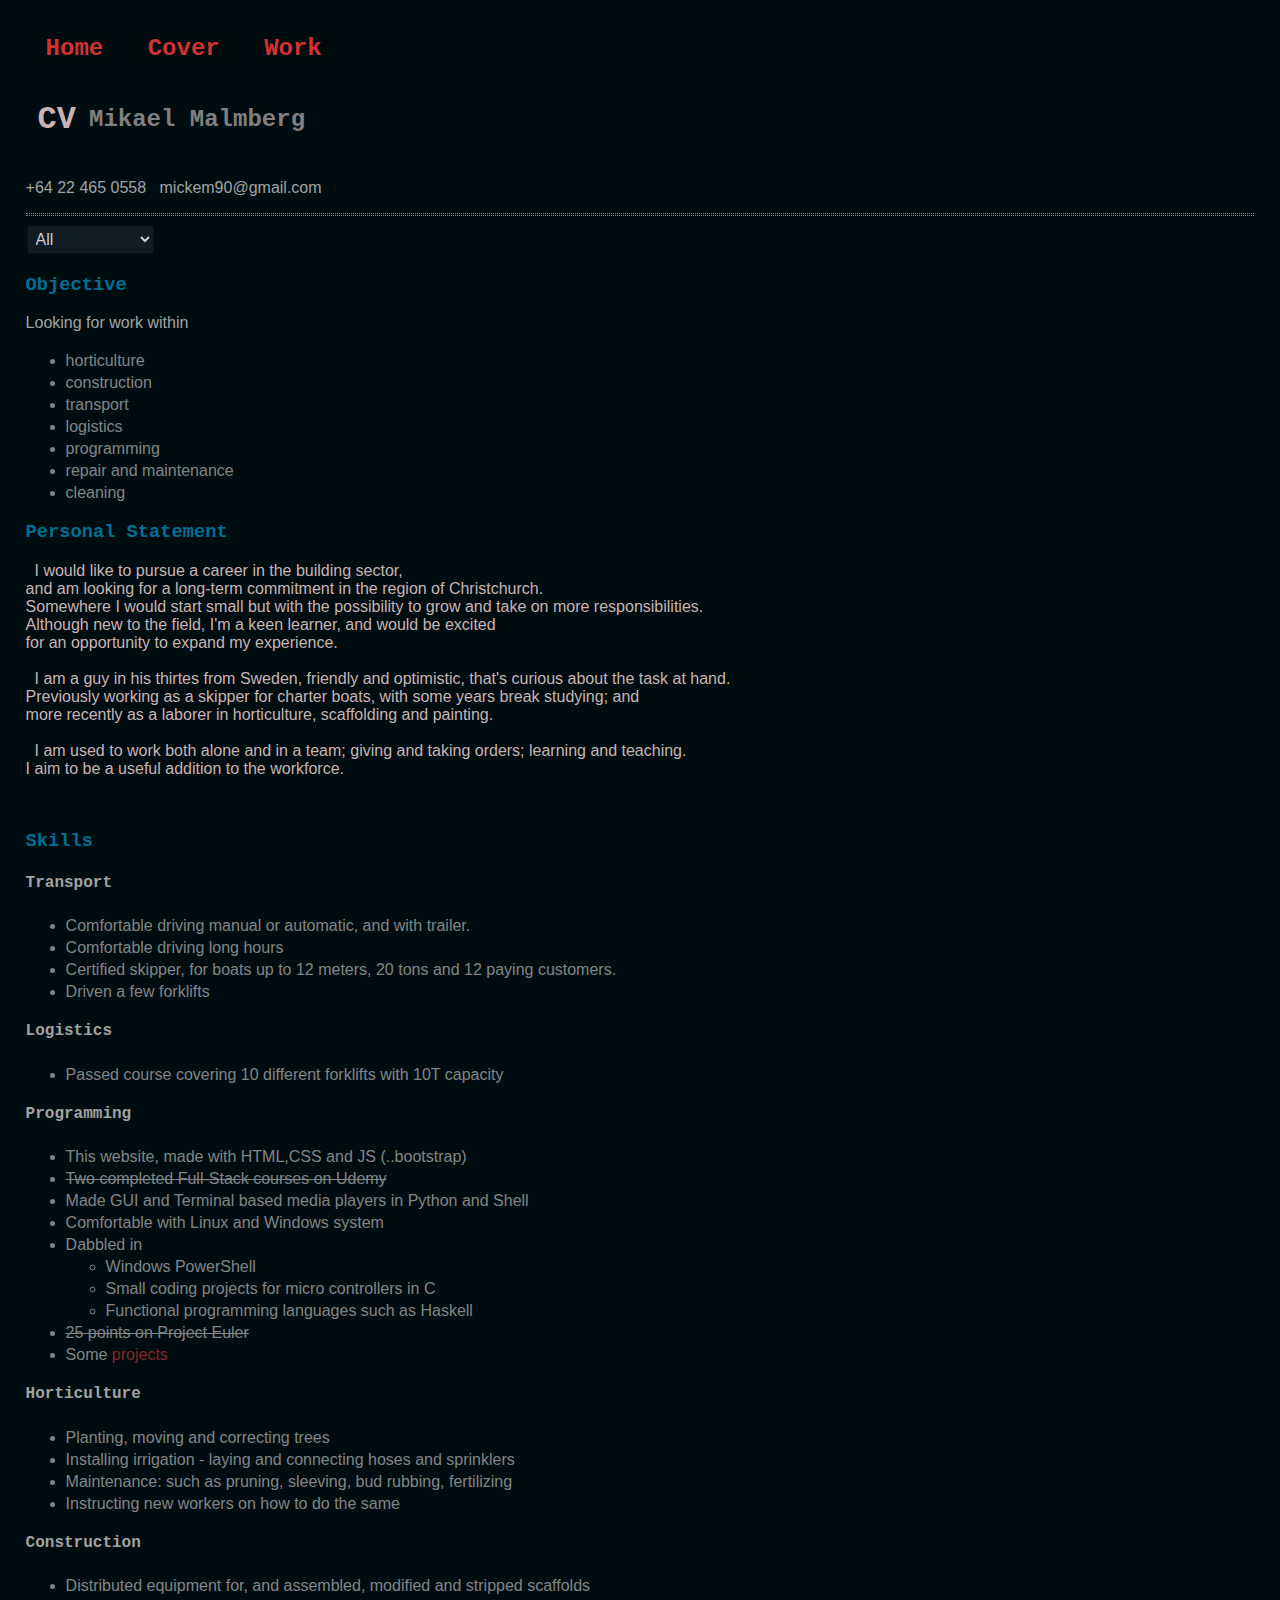
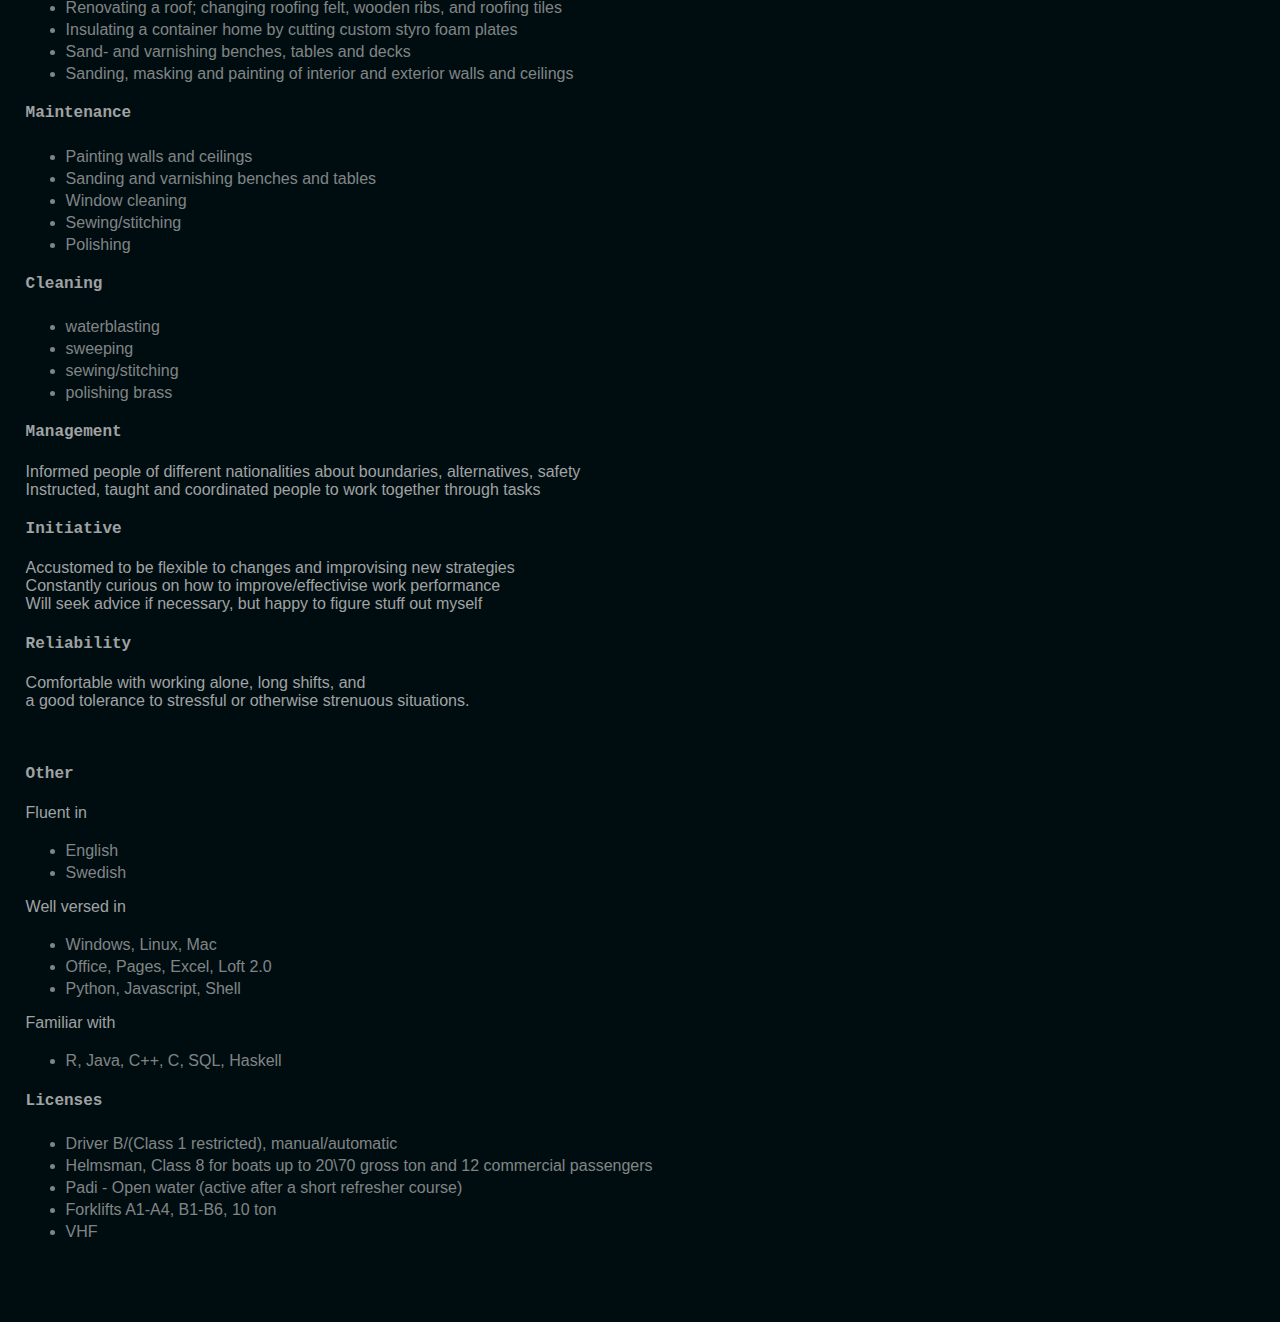
<file: cover.html>
<!DOCTYPE html>
<html>
  <head>
    <meta charset="utf-8">

    <title>Cover Letter</title>

    <link rel="stylesheet" href="style.css">
    <link rel="icon" href="resources/pics/favicon.ico">
    
    <script type='text/javascript' src='script.js'></script>
    <script type='text/javascript' src=menu.js></script>
    <script type='text/javascript' src=contact.js></script>
    
    <link rel="preconnect" href="https://fonts.gstatic.com">
    <link href="https://fonts.googleapis.com/css2?family=Nanum+Pen+Script&family=New+Tegomin&display=swap" rel="stylesheet">
    <link href="https://fonts.googleapis.com/css2?family=Princess+Sofia&display=swap" rel="stylesheet">
  </head>
  
  <body>
    
    <div id=main-link-container class=pdf-hide>
    </div> <script> CreateMenu() </script>
    
    <!--
    <table id="main-link-table" class=pdf-hide> 
      <tr>
        <td>
          <h2><a href="index.html"><span class="">H</span>ome</a></h2>
        </td>
        <td>
          <h2><a href="cover.html"><span class="cap">C</span>over</a></h2>
        </td>
        <td>
          <h2><a href="work.html"><span class="">W</span>ork</a></h2>
        </td>
        <td
          id="projects"
          class="sandbox"
          >
          <h2><a href="projects.html">Projects</a></h2>
        </td>
        
        <!-- <td style="padding-left:200px">
          <input
            class="opaque"
            type=button
            value="Dev"
            style="border: none; color: white; background:rgba(0,0,0,.5);"
            bord
            onclick="toggle_visibility('projects')"
          ></input>
        </td> -->
        
        <!-- <td>
          <a href="contact.html">
            <img title="Contact" src="resources/pics/envelope.jpg" width=30px>
          </a>
        </td> --

      </tr>
    </table>
    <!-- <hr size="3" noshade> --
    <div id="main-link-table-space" class=pdf-hide></div>
    -->
    
    
    <table>
      <tr>
        <td>
          <h1>
              <span>CV </span>
          </h1>
        </td>
        <td>
            <h2 class=sub> Mikael Malmberg</h2>
        </td>
      </tr>
    </table>

    <div id=contact-info-container></div>
    <script> CreateContactInfo() </script>
    
    <!-- <h2 class=sub> Presentation</h2> -->
    <!--<h3> Contact</h3>-->
    <!--<p>022 465 0558 &nbsp; mickem90@gmail.com<br><em>25 Finch Street, Albert Town 9305, Otago</em>
          <!--
          <span onmouseover="document.getElementById('myimg').style.display='block';"
                onmouseout="document.getElementById('myimg').style.display='none';">Otago
          </span>
          <img id="myimg" style="display:none" src="https://www.otago.ac.nz/cs/groups/public/@otagobulletineditor/documents/contributorimg/otago042431.jpg" />
          --
      <!-- </h4> --
    </p>
    -->
    
    <!--
    022 465 0558 &nbsp; mickem90@gmail.com <br>
    <em>
      84B Roche Street, Wanaka 9305,
      <span onmouseover="document.getElementById('myimg').style.display='block';"
            onmouseout="document.getElementById('myimg').style.display='none';">Otago
      </span>
      <img id="myimg" style="display:none" src="https://www.otago.ac.nz/cs/groups/public/@otagobulletineditor/documents/contributorimg/otago042431.jpg" />        
    </em>
    -->
    
    
    <hr size="3">
    
    <!--
    <img
      src="https://www.otago.ac.nz/cs/groups/public/@otagobulletineditor/documents/contributorimg/otago042431.jpg"
      alt="otago sample picture"
      title="Dunedin University"
      width='200'
      border='1px'
    >
    
    <img src="resources/pics/otago.jpg" width="100" height="80">
    
    
    Mikael Malmberg
    -->
    <div id=professionSelector class="">
      <!--<lable for="professionsMode"> Area </lable>-->
      <select id="professionMode" oninput="select_profession()">
        <option value=".all" selected>All</option>
        <option value=".horticulture">Horticulture</option>
        <option value=".construction">Construction</option>
        <option value=".transport">Transport</option>
        <option value=".logistics">Logistics</option>
        <option value=".programming">Programming</option>
        <option value=".maintenance">Maintenance</option>
        <option value=".cleaning">Cleaning</option>
      </select>
    </div>
    
    
    <div id="objective_div" class="pdf-hide">
      <h3> Objective</h3>
      <div class=pop>
        <!-- [Add details about the type of work, role and industry you would like] # short and concise -->
        Looking for work within <span id="out_profession"></span>
        <div id="areas_list">
          <ul class=pop>
            <li>horticulture</li>
            <li>construction</li>
            <li>transport</li>
            <li>logistics</li>
            <li>programming</li>
            <li>repair and maintenance</li>
            <li>cleaning</li>
          </ul>
        </div>
      </div>
    </div>
    
    <h3> Personal Statement</h3>

    <!-- [Add a personal statement. It should include your career goals and show an employer why they should hire you] -->
    <p class=pop>
    
      <div class=construction>
        &nbsp; I would like to pursue a career in the building sector,<br>
        and am looking for a long-term commitment in the region of Christchurch.<br>
	Somewhere I would start small but with the possibility to grow and take on more responsibilities.<br>
        Although new to the field, I'm a keen learner, and would be excited<br>
        for an opportunity to expand my experience.<br>
        <br>
      </div>
      
      &nbsp; I am a guy in his thirtes from Sweden, friendly and optimistic, that's curious about the task at hand.<br>
      Previously working as a skipper for charter boats, with some years break studying; and<br>
      more recently as a laborer in horticulture, scaffolding and painting.<br>
      <br>
      &nbsp; I am used to work both alone and in a team; giving and taking orders; learning and teaching.<br>
      I aim to be a useful addition to the workforce.
    </p>
    
    <br>
    
    <!-- <div class=pop> -->
        
    <h3> Skills</h3>

    <!-- [List technical skills relevant to the job you’re applying for. For example, invoicing, web development or food preparation] -->
    <div class="transport pop">
      <h4>Transport</h4>
      <ul class=pop>
        <li>Comfortable driving manual or automatic, and with trailer.</li>
        <li>Comfortable driving long hours</li>
        <li>Certified skipper, for boats up to 12 meters, 20 tons and 12 paying customers.</li>
        <li>Driven a few forklifts</li>
      </ul>
    </div>
    <div class="logistics pop">
      <h4>Logistics</h4>
      <ul class=pop>
        <li>Passed course covering 10 different forklifts with 10T capacity</li>
      </ul>
    </div>
    <div class="programming pop">
      <h4>Programming</h4>
      <ul class=pop>
        <li>This website, made with HTML,CSS and JS (..bootstrap)</li>
	<li><del>Two completed Full-Stack courses on Udemy</del></li>
        <li>Made GUI and Terminal based media players in Python and Shell</li>
        <li>Comfortable with Linux and Windows system</li>
        <li>Dabbled in
            <ul>
                <li>Windows PowerShell</li>
                <li>Small coding projects for micro controllers in C</li>
                <li>Functional programming languages such as Haskell</li>
            </ul>
        </li>
	<li><del>25 points on Project Euler</del></li>
        <li>Some <a href="projects.html">projects</a></li>
      </ul>
    </div>
    <div class="horticulture pop">
      <h4>Horticulture</h4>
      <ul class=pop>
        <li>Planting, moving and correcting trees</li>
        <li>Installing irrigation - laying and connecting hoses and sprinklers</li>
        <li>Maintenance: such as pruning, sleeving, bud rubbing, fertilizing</li>
        <li>Instructing new workers on how to do the same</li>
      </ul>
    </div>    
    <div class="construction pop">
      <h4>Construction</h4>
      <ul class=pop>
        <li>Distributed equipment for, and assembled, modified and stripped scaffolds</li>
        <li>Renovating a roof; changing roofing felt, wooden ribs, and roofing tiles</li>
        <li>Insulating a container home by cutting custom styro foam plates</li>
        <li>Sand- and varnishing benches, tables and decks</li>
        <li>Sanding, masking and painting of interior and exterior walls and ceilings</li>
      </ul>
    </div>
    <div class="maintenance cleaning pop">
      <h4>Maintenance</h4>
      <ul class=pop>
        <li>Painting walls and ceilings</li>
        <li>Sanding and varnishing benches and tables</li>
        <li>Window cleaning</li>
        <li>Sewing/stitching</li>
        <li>Polishing</li>
      </ul>
    </div>
    <div class="cleaning pop">
      <h4>Cleaning</h4>
      <ul class=pop>
        <li>waterblasting</li>
	<li>sweeping</li>
        <li>sewing/stitching</li>
        <li>polishing brass</li>
      </ul>
    </div>
    
    <!-- </div> -->
    
    <!-- [List your personal skills – also called employability or transferable skills. The top skills employers value are: positive attitude, communication, teamwork, self-management, willingness to learn, thinking skills and . You can use these skills in your CV, or add others.] -->
    <div class=pop>
    <h4>Management</h4>
    <p>
      Informed people of different nationalities about boundaries, alternatives, safety<br>
      Instructed, taught and coordinated people to work together through tasks
    </p>
    </div>

    <div class=pop>
    <h4>Initiative</h4>
    <p>
      Accustomed to be flexible to changes and improvising new strategies<br>
      Constantly curious on how to improve/effectivise work performance<br>
      Will seek advice if necessary, but happy to figure stuff out myself
    </p>
    </div>

    <div class=pop>
    <h4>Reliability</h4>
    <p>
      Comfortable with working alone, long shifts, and<br>
      a good tolerance to stressful or otherwise strenuous situations.
    </p>
    </div>
    
    <br> <!-- <br> -->
    
    <div class=pop>
    
      <h4>Other</h4>

      Fluent in
      <ul class=pop>
        <li>English</li>
        <li>Swedish</li>
      </ul>
      
      <div class="programming">
        Well versed in
        <ul class=pop>
          <li>Windows, Linux, Mac</li>
          <li>Office, Pages, Excel, Loft 2.0</li>
          <li>Python, Javascript, Shell</li>
        </ul>
      </div>

      
      <div class="programming">
        Familiar with
        <ul class=pop>
          <li>R, Java, C++, C, SQL, Haskell</li>
        </ul>
      </div>
    
    </div>
    
    <!-- <br> -->
    
    <div class=pop>
    <h4>Licenses</h4>
    <ul class=pop>
        <li>Driver B/(Class 1 restricted), manual/automatic</li>
        <li class="transport">Helmsman, Class 8 for boats up to 20\70 gross ton and 12 commercial passengers</li>
        <li class="misc">Padi - Open water (active after a short refresher course)</li>
        <li class="logistics">Forklifts A1-A4, B1-B6, 10 ton</li>
        <li class="transport">VHF</li>
    </ul>
    </div>
    

    <!-- Personal Skills
    <!-- [List your personal skills – also called employability or transferable skills. The top skills employers value are: positive attitude, communication, teamwork, self-management, willingness to learn, thinking skills and . You can use these skills in your CV, or add others.] -->
     
     
    <!-- See ”Personal Statement” -->
    
    
    
    <div id=script_embed_work>
        <!-- WORK -->
    </div>
    
    <!--
    <iframe
      id="embed_work"
      type='text/html'
      src="work.html"
      width=770px
      height=1900px>
    </iframe>
    -->
    
    <!--
    <iframe id=iframe_work src="work.html" seamless height="100%" width="100%" style="border: none"></iframe>
    <!-- Move script to header if working --
    <script>
        // Get work body; title menu will be ignored later when treated the same
        let content = document.getElementById("iframe_work");
        document.getElementById("script_embed_work").innerHTML = content;
    </script>
    <!---->
    
    <embed
      id="embed_work"
      type='text/html'
      src="work.html"
      width=770px
      height=1900px>
    </embed>
    
    <br><br><br>
    <!--
    <hr>
    
    <div class="pdf-hide">
      <h3> Contact</h3>
      <h4>
        022 465 0558 &nbsp; mickem90@gmail.com
        <br>
        <em>
          25 Finch Street, Albert Town 9305, Otago
        </em>
      </h4>
    </div>
    <br><br>
    -->
     
  </body>
</html>
</file>
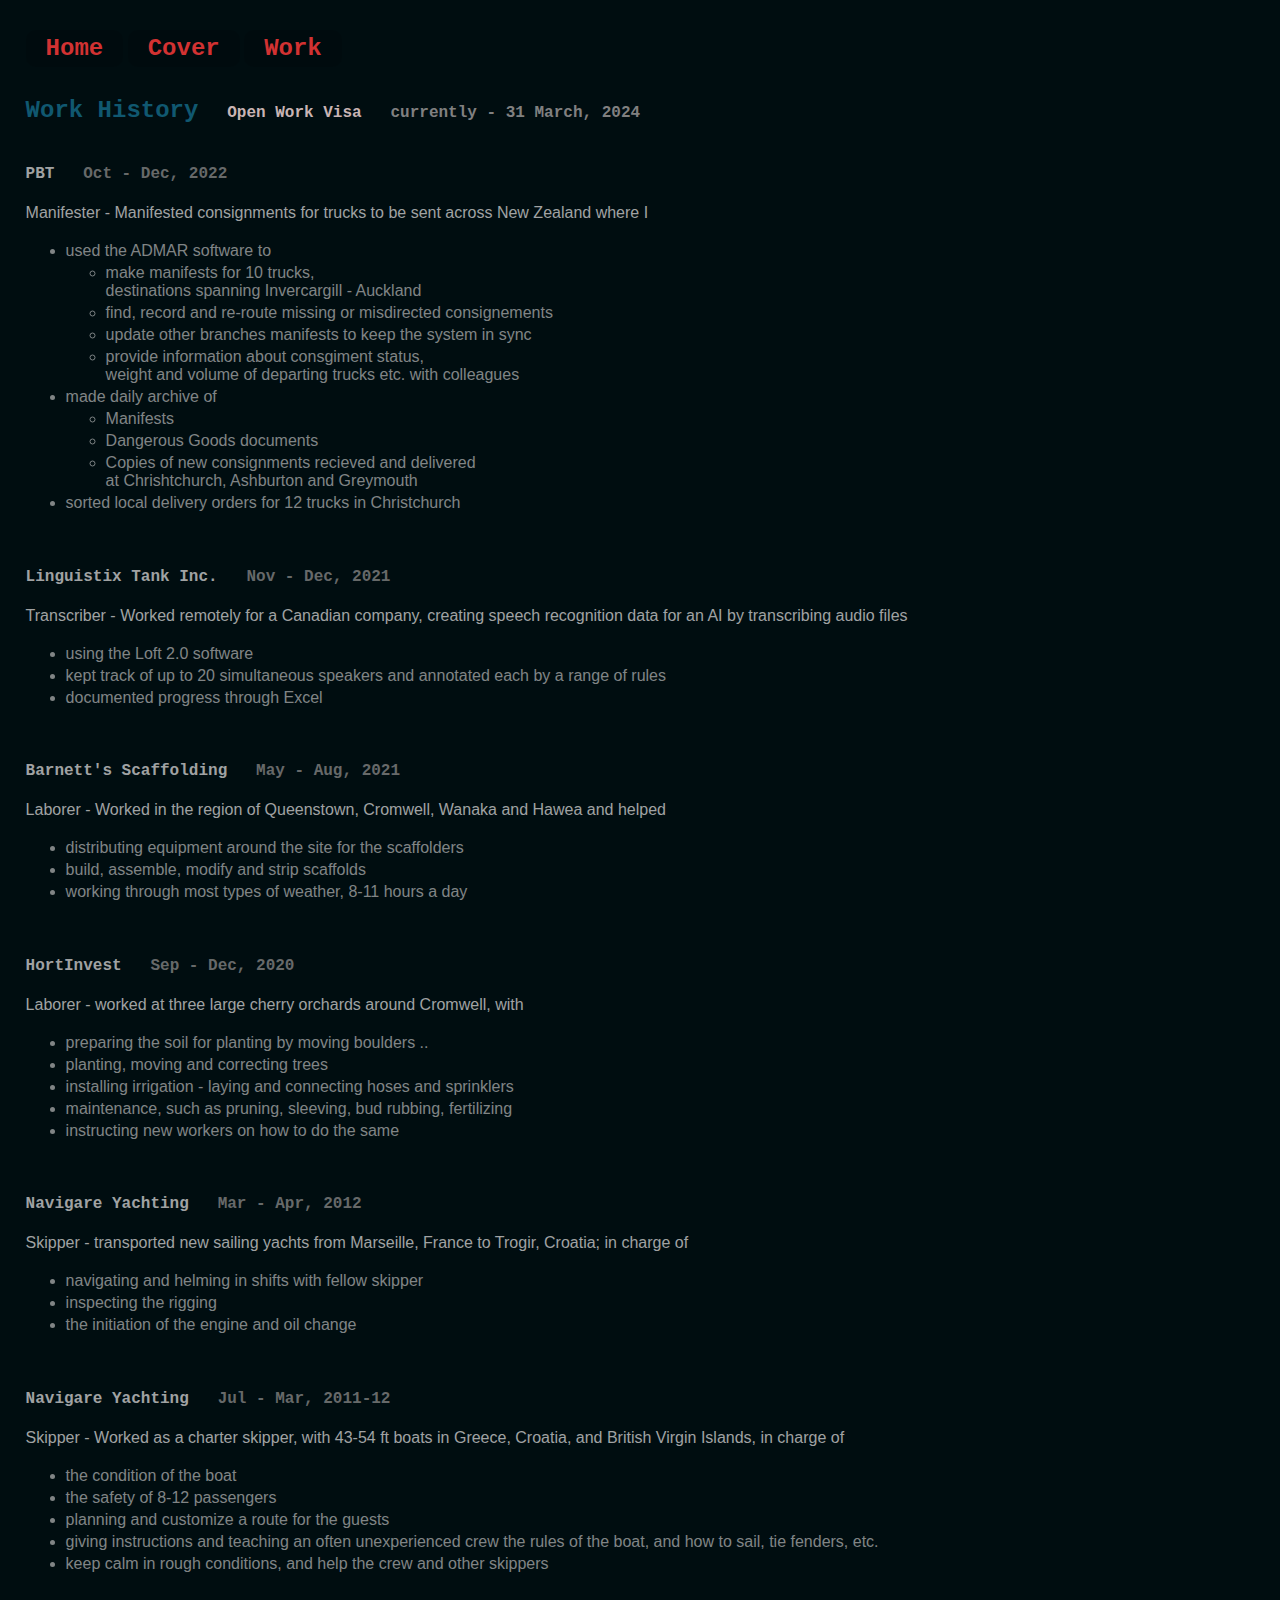
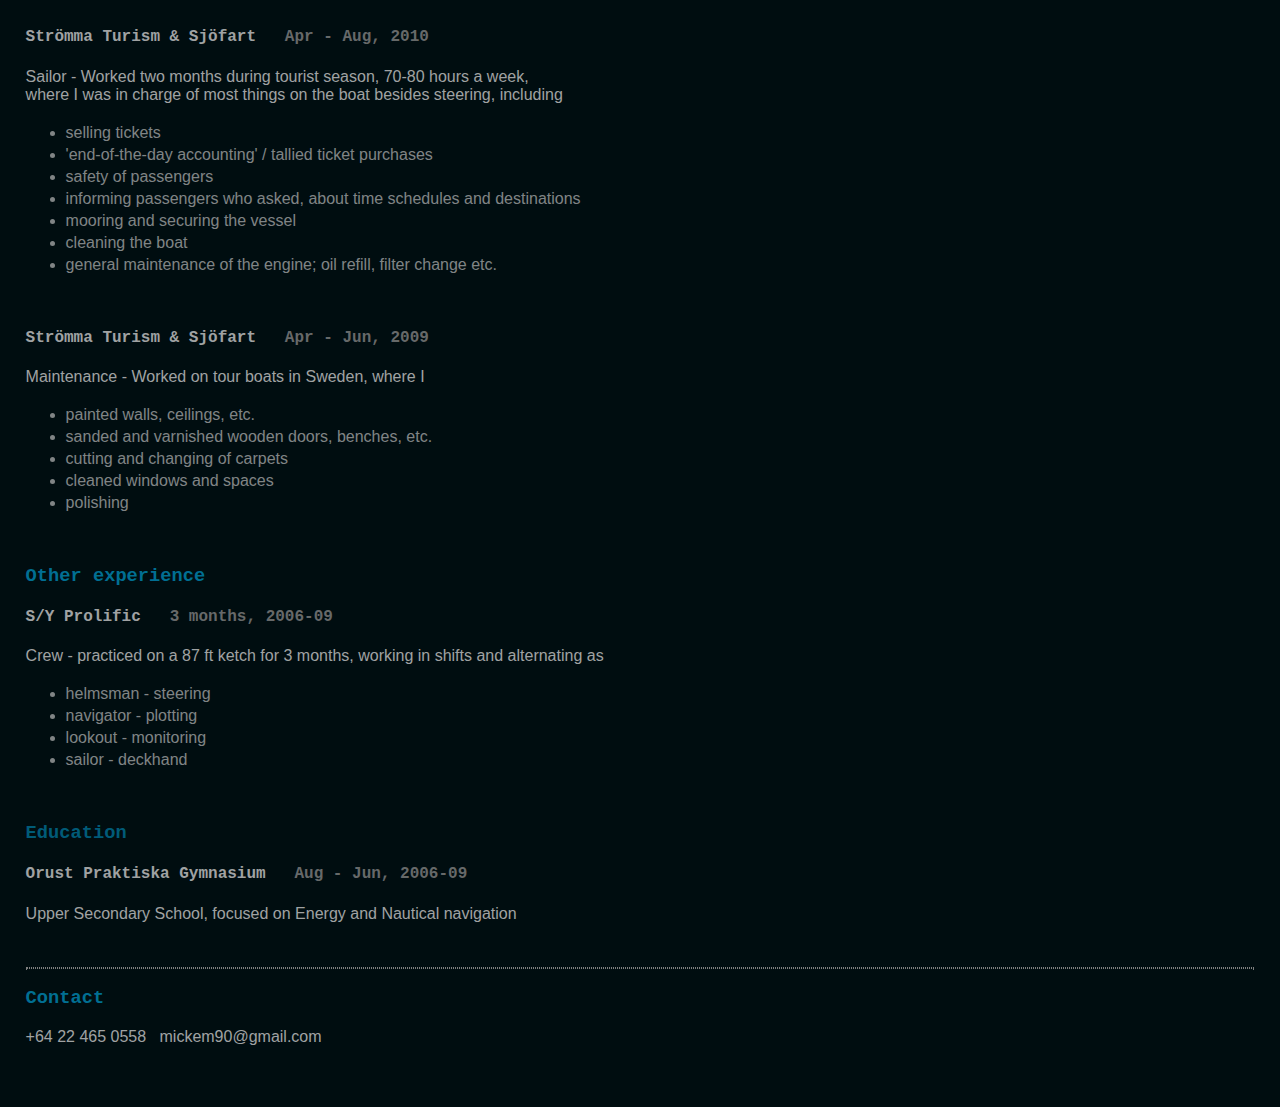
<file: work.html>
<!DOCTYPE html>
<html>
  <head>
    <meta charset="utf-8">

    <title>Work History</title>

    <link rel="stylesheet" href="style.css">
    <link rel="icon" href="resources/pics/favicon.ico">
    
    <script type='text/javascript' src='script.js'></script>
    <script type='text/javascript' src=menu.js></script>
    <script type='text/javascript' src=contact.js></script>
    
    <link rel="preconnect" href="https://fonts.gstatic.com">
    <link href="https://fonts.googleapis.com/css2?family=Nanum+Pen+Script&family=New+Tegomin&display=swap" rel="stylesheet">
    <link href="https://fonts.googleapis.com/css2?family=Princess+Sofia&display=swap" rel="stylesheet">    
  </head>
  
  <body>
  
    <div id=main-link-container class=pdf-hide>
    </div> <script> CreateMenu() </script>
  
    <!--
    <table id="main-link-table" tablespacing=10 class=pdf-hide>
      <tr>
        <td>
          <h2><a href="index.html"><span class="">H</span>ome</a></h2>
        </td>
        <td>
          <h2><a href="cover.html"><span class="">C</span>over</a></h2>
        </td>
        <td>
          <h2><a href="work.html"><span class="cap">W</span>ork</a></h2>
        </td>
        <td
          id="projects"
          class="sandbox"
          >
          <h2><a href="projects.html">Projects</a></h2>
        </td>
        <!--
        <td>
          <a class=link href="contact.html">
            <img src="resources/pics/envelope.jpg" width=30px>
          </a>
        </td>
        --
      </tr>
    </table>
    <!-- <hr size="3" noshade> --
    <div id="main-link-table-space" class=pdf-hide></div>
    -->
    
    
    <h2 style="display: inline-block"> Work History &nbsp; <h4 style="display: inline">Open Work Visa &nbsp; <span class="sub">currently - 31 March, 2024</span></h4> </h2>

    <br>
    <!-- 
      North:  (Auckland,Rotorua,Tauranga)
              Auckland
              Wellington
              PalmerstonNorth
              Hamilton
      South:  Dunedin
              Invercargill 
              DunInv
              Timaru
              Blenheim
    -->
    <div class=pop>
    <h4>PBT &nbsp; <span class="sub">Oct - Dec, 2022</span></h4>
    Manifester - Manifested consignments for trucks to be sent across New Zealand where I
    <ul class=pop>
      <li>used the ADMAR software to 
        <ul>
          <li>make manifests for 10 trucks, <br>
            destinations spanning Invercargill - Auckland</li>
          <li>find, record and re-route missing or misdirected consignements</li>
          <li>update other branches manifests to keep the system in sync</li>
          <li>provide information about consgiment status,<br>
            weight and volume of departing trucks etc. with colleagues</li>
        </ul>
      </li>
      <li>made daily archive of 
        <ul>
          <li>Manifests</li>
          <li>Dangerous Goods documents</li> 
          <li>Copies of new consignments recieved and delivered<br>
            at Chrishtchurch, Ashburton and Greymouth</li>

        </ul>
      </li>

      <li>sorted local delivery orders for 12 trucks in Christchurch</li>
    </ul>
    </div>

    <br>
    
    <div class=pop>
    <h4>Linguistix Tank Inc. &nbsp; <span class="sub">Nov - Dec, 2021</span></h4>
    Transcriber - Worked remotely for a Canadian company, creating speech recognition data for an AI by transcribing audio files
    <ul class=pop>
      <li>using the Loft 2.0 software</li>
      <li>kept track of up to 20 simultaneous speakers and annotated each by a range of rules
      <li>documented progress through Excel</li>
    </ul>
    </div>

    <br>

    <div class=pop>
    <h4>Barnett's Scaffolding &nbsp; <span class="sub">May - Aug, 2021</span></h4>
    Laborer - Worked in the region of Queenstown, Cromwell, Wanaka and Hawea and helped
    <ul class=pop>
      <li>distributing equipment around the site for the scaffolders </li>
      <li>build, assemble, modify and strip scaffolds</li>
      <li>working through most types of weather, 8-11 hours a day</li>
    </ul>
    </div>

    <br>

    <div class=pop>
    <h4>HortInvest &nbsp; <span class="sub">Sep - Dec, 2020</span></h4>
    Laborer - worked at three large cherry orchards around Cromwell, with
    <ul class=pop>
      <li>preparing the soil for planting by moving boulders ..</li>
      <li>planting, moving and correcting trees</li>
      <li>installing irrigation - laying and connecting hoses and sprinklers</li>
      <li>maintenance, such as pruning, sleeving, bud rubbing, fertilizing</li>
      <li>instructing new workers on how to do the same</li>
    </ul>
    </div>

    <br>
    
    <div class=pop>
    <h4>Navigare Yachting &nbsp; <span class="sub">Mar - Apr, 2012</span></h4>
    Skipper - transported new sailing yachts from Marseille, France to Trogir, Croatia; in charge of
    <ul class=pop>
      <li>navigating and helming in shifts with fellow skipper</li>
      <li>inspecting the rigging</li>
      <li>the initiation of the engine and oil change</li>
    </ul>
    </div>

    <br>

    <div class=pop>
    <h4>Navigare Yachting &nbsp; <span class="sub">Jul - Mar, 2011-12</span></h4>
    Skipper - Worked as a charter skipper, with 43-54 ft boats in Greece, Croatia, and British Virgin Islands, in charge of
    <ul class=pop>
      <li>the condition of the boat</li>
      <li>the safety of 8-12 passengers</li>
      <li>planning and customize a route for the guests</li>
      <li>giving instructions and teaching an often unexperienced crew the rules of the boat, and how to sail, tie fenders, etc.</li>
      <li>keep calm in rough conditions, and help the crew and other skippers</li>
    </ul>
    </div>
    
    <br>

    <div class=pop>
    <h4>Strömma Turism & Sjöfart &nbsp; <span class="sub">Apr - Aug, 2010</span></h4>
    Sailor - Worked two months during tourist season, 70-80 hours a week, <br>
    where I was in charge of most things on the boat besides steering, including
    <ul class=pop>
      <li>selling tickets</li>
      <li>'end-of-the-day accounting' / tallied ticket purchases</li>
      <li>safety of passengers</li>
      <li>informing passengers who asked, about time schedules and destinations</li>
      <li>mooring and securing the vessel</li>
      <li>cleaning the boat</li>
      <li>general maintenance of the engine; oil refill, filter change etc.</li>
    </ul>
    </div>
    
    <br>

    <div class=pop>
    <h4>Strömma Turism & Sjöfart &nbsp; <span class="sub">Apr - Jun, 2009</span></h4>
    Maintenance - Worked on tour boats in Sweden, where I
    <ul class=pop>
      <li>painted walls, ceilings, etc.</li>
      <li>sanded and varnished wooden doors, benches, etc.</li>
      <li>cutting and changing of carpets</li>
      <li>cleaned windows and spaces</li>
      <li>polishing</li>
    </ul>
    <br>
    </div>
    
    
    <h3>Other experience</h3>
    
    <div class=pop>
    <h4>S/Y Prolific &nbsp; <span class="sub">3 months, 2006-09</span></h4>
    Crew - practiced on a 87 ft ketch for 3 months, working in shifts and alternating as
    <ul class=pop>
      <li>helmsman - steering</li>
      <li>navigator - plotting</li>
      <li>lookout - monitoring</li>
      <li>sailor - deckhand</li>
    </ul>
    </div>
    
    <br>
        
    <div class=pop>
    <h3>Education</h3>
    <h4>Orust Praktiska Gymnasium &nbsp; <span class="sub">Aug - Jun, 2006-09</span></h4>
    Upper Secondary School, focused on Energy and Nautical navigation
    <br>
    </div>
    
    <br><br>
    <hr>
    
    
    <div id=contact-info-container class=pdf-hide></div>
    <script> CreateContactInfo(with_title=true) </script>
    <!--
    <footer class="pdf-hide">
      022 465 0558 &nbsp; mickem90@gmail.com
      <br>
      <em>
        25 Finch Street, Albert Town 9305, Otago
      </em>
    </footer>
    -->
    
    <br><br>
    
 </body>
</html>
</file>
<file: style.css>
/* Tags */

/* Font (/-family/-size) persistancy */
body, p, table, thead, td, input, output, select, lable
{
    font-family: arial, sans-serif;
    font-size: 16px;
}

h1,h2,h3,h4,h5
{
    font-family: 'Ubuntu Mono', monospace;
    /*font-size: 16px;*/
}

/**/
li
{
    padding-top:4px;
}
/**/

body
{
    font-family: arial, sans-serif;
    /*font-family: times, sans-serif;*/
    /*font-family: 'Nanum Pen Script', cursive;*/
    /*font-family: 'Ubuntu Mono', monospace;*/
    /*font-family: 'New Tegomin', serif;*/
    
    font-size: 16px;
    color: rgb(200,180,180);
    /*background-color: rgb(0,42,50);*/
    background-color: #000d10;
    margin: 0px;
    padding-left: 2%;
    padding-right: 2%;
    padding-top: 0%;
    /*margin-left: 2%;
    margin-right: 2%;*/
}

thead
{
    font-weight: 700;
}

td
{
    padding-left: 10px;
}


input,select
{
    color: #ccc;
    background: rgba(20,30,40,.9);
    border: 1px solid rgba(00,00,00,.4);
    border-radius: .2rem;
    margin: 1px;
    padding: 4px;
}
/**/

input[type=number]::-webkit-inner-spin-button,
input[type=number]::-webkit-outer-spin-button
{
    -webkit-appearance: none;
    -moz-appearance: none;
    appearance: none;
    margin: 0;   
}


input[type=checkbox]::hover
{
  border: none;
  margin: 0;
  padding: 0;
}


output
{
	color: white;
}


hr
{
    border-style: dotted;
}


a
{
    text-decoration: none;
    color: rgb(210,50,50);
}
a:hover
{
    color: rgb(250,100,80);
}


h2
{
	/* text-align: center; */
	color: /*var(--title-col);*/ #105870;
}


h3
{
    color: #016f93;
}


canvas
{
    opacity: 1;
    -webkit-transition: .2s;
    transition: opacity .2s;
    
    border-radius: 1rem;
    border: 1px solid black;
    background: rgb(10,30,40);
    /*background-image: url("resources/pics/fourier.jpeg");*/
    /*background-size: 50%;*/
    /*opacity: 1;*/
}
canvas:hover
{
    opacity: 0.8;
    background: rgb(10,30,40);
    /*background-image: unset;*/
}



/* Classes */


.main-menu-list
{
  all: unset;
  list-style: None;
  display: inline-block;
  margin: 30px 0px 10px 0px;
  /*
  position: fixed;
  z-index: 100;
  background-image: linear-gradient( #002b36, #002b36, rgba(0,0,0,0) );
  border-radius: 0%;
  */
}

.main-menu-element
{
  display: inline-block;
  padding: 5px 20px;
  margin: 0px;
  background-color: rgba(0,0,0,.1);
  border-radius: 10px;

}

.pop
{
    color: rgb(200,200,200);
    opacity: .80;
    -webkit-transition: .2s;
    transition: opacity .2s;
}
.pop:hover
{
    /*font-weight: 100;*/
    opacity: 1;
    color: rgb(210,210,210);
}



.slider
{
    -webkit-appearance: none;
    appearance: none;
    border-radius: .5rem;
    position: absolute;
    height: 16px;
    width: 100px;
    background: grey;
    outline: none;
    opacity: 0.5;
    -webkit-transition: .2s;
    transition: opacity .2s;
}
.slider:hover
{
    opacity: .4;
}
.slider::-webkit-sliter-thumb
{
    -webkit-appearance: none;
    appearance: none;
    border-radius: .5rem;
    margin: 10px;
    width: 20px;
    height: 20px;
    background: green;
    cursor: pointer;
}
.slider::-moz-range-thumb
{
    width: 15px;
    height: 15px;
    background:red;
    border-radius: .5rem;
    cursor: pointer;
}
#resolutionPick
{
    /*position: absolute;*/
    font-size: 20px;
    text-align: center;
}


.logo
{
    color: rgb(255,255,255);
    font-family: 'Princess Sofia', cursive;
}
/*.cap
{
    /*font-family: 'Princess Sofia', cursive;*/
    /*font-family: 'Nanum Pen Script', cursive;*/
    /*font-family: 'Ubuntu Mono', monospace;*/
    /*color: rgba(150,50,30,.8);*/
/*}*/



.avatar {
    width: 180px;
    height: 180px;
    border-radius: 50%;
    background-image: url('resources/pics/self2.jpeg'); /*url('https://source.unsplash.com/nKC772R_qog');*/
    background-size: 120%; /*cover;*/
    background-position: 60% 50%;
    /*background-position: 60% 40% ; /*self1*/
    margin: 10px; 
    position: absolute;
}



.welcome0
{
    /*
    opacity: 1;
    -webkit-transition: .2s;
    transition: opacity .2s;
    */
    font-family: 'Nanum Pen Script', cursive;
    /*font-family: 'Ubuntu Mono', monospace;*/
    /*font-family: 'New Tegomin', serif;*/
    font-size: 125%;
    
    /*position: relative;
    bottom: 40px;*/
}
.welcome0:hover
{
    opacity: 1
    /*font-family: 'Nanum Pen Script', cursive;*/
    /*font-family: 'Ubuntu Mono', monospace;*/
    /*font-family: 'New Tegomin', serif;*/
}


.welcome1
{
    opacity: 0.5;
    -webkit-transition: .2s;
    transition: opacity .2s;
    /*font-family: 'Nanum Pen Script', cursive;*/
    font-family: 'Ubuntu Mono', monospace;
    font-size: 80%;
    /*font-family: 'New Tegomin', serif;*/
    
    /*position: relative;
    top: 40px;*/
}
.welcome1:hover
{
    opacity: .9;
    /*display:inline-block;*/
    /*font-family: 'Nanum Pen Script', cursive;*/
    /*font-family: 'Ubuntu Mono', monospace;*/
    /*font-family: 'New Tegomin', serif;*/
}




.sub
{
    color: grey;
}



.sandbox
{
    /*display: none;*/
    visibility: hidden;
}



/* IDs */

#main-link-table
{
    position: fixed;
    z-index: 100;
    background-image: linear-gradient( #002b36, #002b36, rgba(0,0,0,0) );
    border: 0;
    margin-top: 0;
    padding-top: 0;
    padding-right: 100%;
    border-radius: 0%;
}

#main-link-table-space
{
    padding: 35px;
}

#dft_formula
{
    /*display: block;*/
    text-align: center;
    margin: auto 0 auto 0;
    top: 20px;
    left: 20px;
}


#dft_info
{
    font-family: 'New Tegomin', serif;
    display: inline-block;
    width: 300px;
    position: absolute;
    left: 550px;
    top: 110px;
}


#freqTable1,
#freqTable2
{
    /*text-align: top;*/
    top: 20px;
}
/*
#freqTable1 thead
{
    color: rgb(100,100,200);
}
*/

#freqTable2 thead
{
    color: rgba(200,50,50,.9);
}

#freqTable1
{
    position: absolute;
    left: 25px;
}


#freqTable2
{
    position: absolute;
    left: 740px;
}



#sail_wave {
    color: #105870;
	text-decoration-line: underline;
	text-decoration-style: wavy;
}


#embed_work
{
    display: none;
}


#cloud1
{
    opacity: .9;
    z-index: 1;
    
    padding-left: 200px;
    width: 350px;
    padding-right: 0;
    position: absolute;
    /*right: 40%;*/
    top: 100px;
    -webkit-transition: .5s;
    transition: padding opacity .5s;
}
#cloud1:hover
{
    opacity: 0;
    padding-left: 400px;
}

#cloud2
{
    opacity: .9;
    z-index: -1;
    
    /*padding-left:100%;*/
    width: 20%;
    position: absolute;
    right: 30%;
    top: 250px;
}

#cloud3
{
    opacity: .9;
    z-index: -1;
    
    /*padding-left:100%;*/
    width: 10%;
    position: absolute;
    right: 55%;
    top: 320px;
}

#mountain
{
    width: 100%;
    position: absolute;
    right:0%;
    left:0%;
}


/* css */

/*
:root{
	--title-col: #105870;
}
*/

/*
*, *::before, *::after {
    box-sizing: border-box
}
*/





/* WHEN PDF *

#professionSelector{
    display: block;
}

.pdf-hide
{
    display: none;
}


hr
{
    visibility: hidden;
}

#embed_work
{
    display: block;
}

h4,h3,h2,output
{
    color: black;
}

body,p,ul,ol,li,.pop
{
    opacity: 1;
    color: black;
    font-size: 16px;
    font-family: arial, sans-serif;
    margin-left: 2%;
    margin-right: 2%;
    background: white;
    margin: 0px 10px 0px;
}

/*
.programming, .maintenance, .cleaning, .transport, .horticulture, .construction, .logistics, .basking, .misc
{
    display: none;
}


.maintenance,.cleaning
{
    display: block;
}
#out_profession::before
{
    content: "maintenance";

}

/**/
</file>
